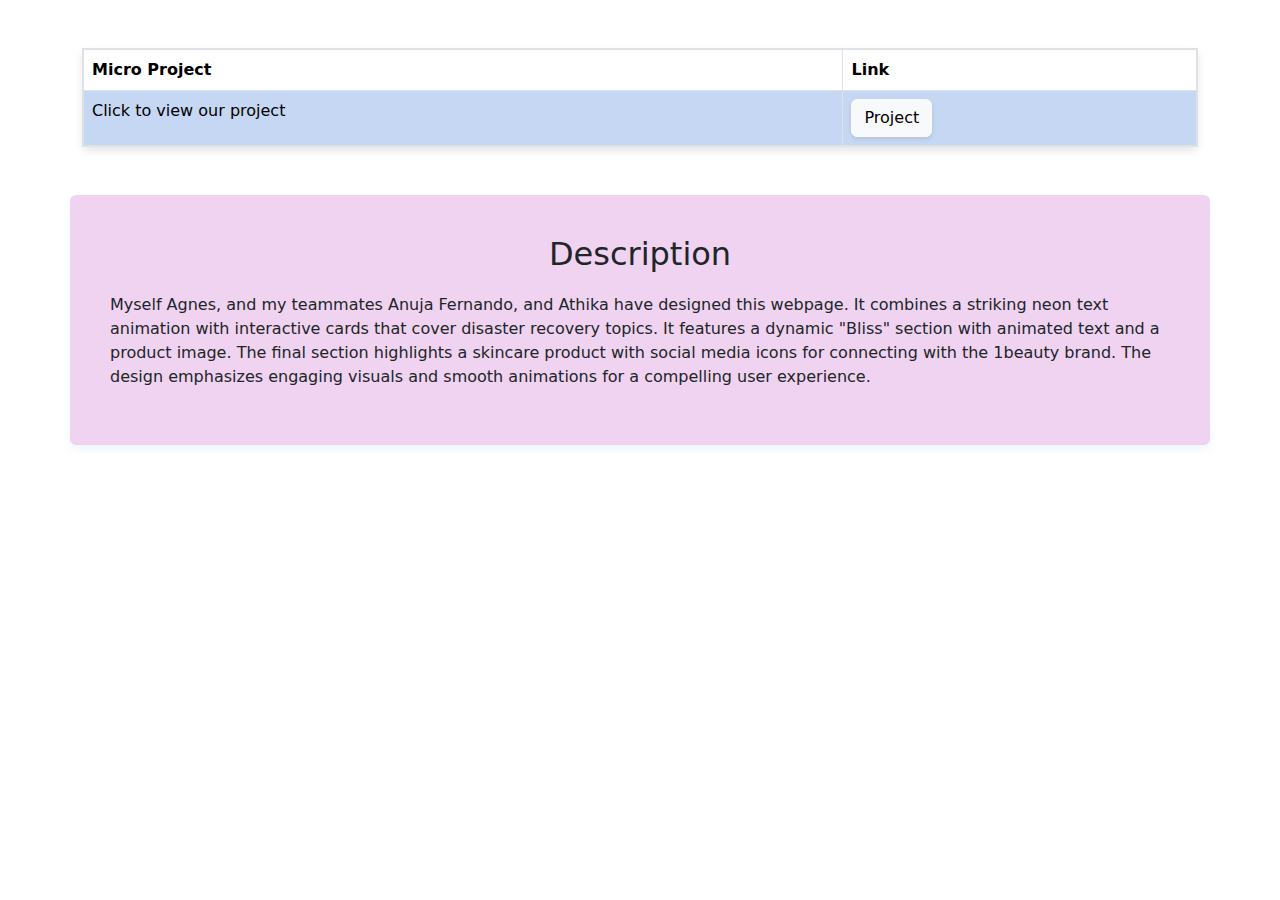
<file: index.html>
<!DOCTYPE html>
<html lang="en">
<head>
  <meta charset="UTF-8">
  <meta name="viewport" content="width=device-width, initial-scale=1.0">
  <title>Index</title>
  <link rel="stylesheet" href="https://cdn.jsdelivr.net/npm/bootstrap@5.3.3/dist/css/bootstrap.min.css">
  <style>
    .table-bordered {
      border: 2px solid #dee2e6; 
      border-radius: .375rem;
      box-shadow: 0 4px 8px rgba(0, 0, 0, 0.1); 
    }
    .table-bordered th, .table-bordered td {
      border: 1px solid #dee2e6;
    }
    .btn-light {
      box-shadow: 0 2px 4px rgba(0, 0, 0, 0.1); 
    }
    .intro {
      text-align: center; 
      margin: 20px 0; 
    }
    .section {
      padding: 40px;
      background-color: #efd3f0; 
      border-radius: .375rem;
      box-shadow: 0 4px 8px rgba(89, 156, 211, 0.1); 
    }
    .section h2 {
      text-align: center; 
      margin-bottom: 20px; 
    }
  </style>
</head>
<body>

  <div class="container mt-5">
  
    <table class="table table-striped table-bordered">
      <thead>
        <tr>
          <th>Micro Project</th>
          <th>Link</th>
        </tr>
      </thead>
      <tbody>
        <tr class="table-primary">
          <td>Click to view our project</td>
          <td><a href="2.html" class="btn btn-light">Project</a></td>
        </tr>
      </tbody>
    </table>
  </div>

  <div class="container mt-5 section">
    <h2>Description</h2>
    <p> Myself Agnes, and my teammates Anuja Fernando, and Athika have designed this webpage. It combines a striking neon text animation with interactive cards that cover disaster recovery topics. It features a dynamic "Bliss" section with animated text and a product image. The final section highlights a skincare product with social media icons for connecting with the 1beauty brand. The design emphasizes engaging visuals and smooth animations for a compelling user experience.
    </p>
  </div>

</body>
</html>
</file>
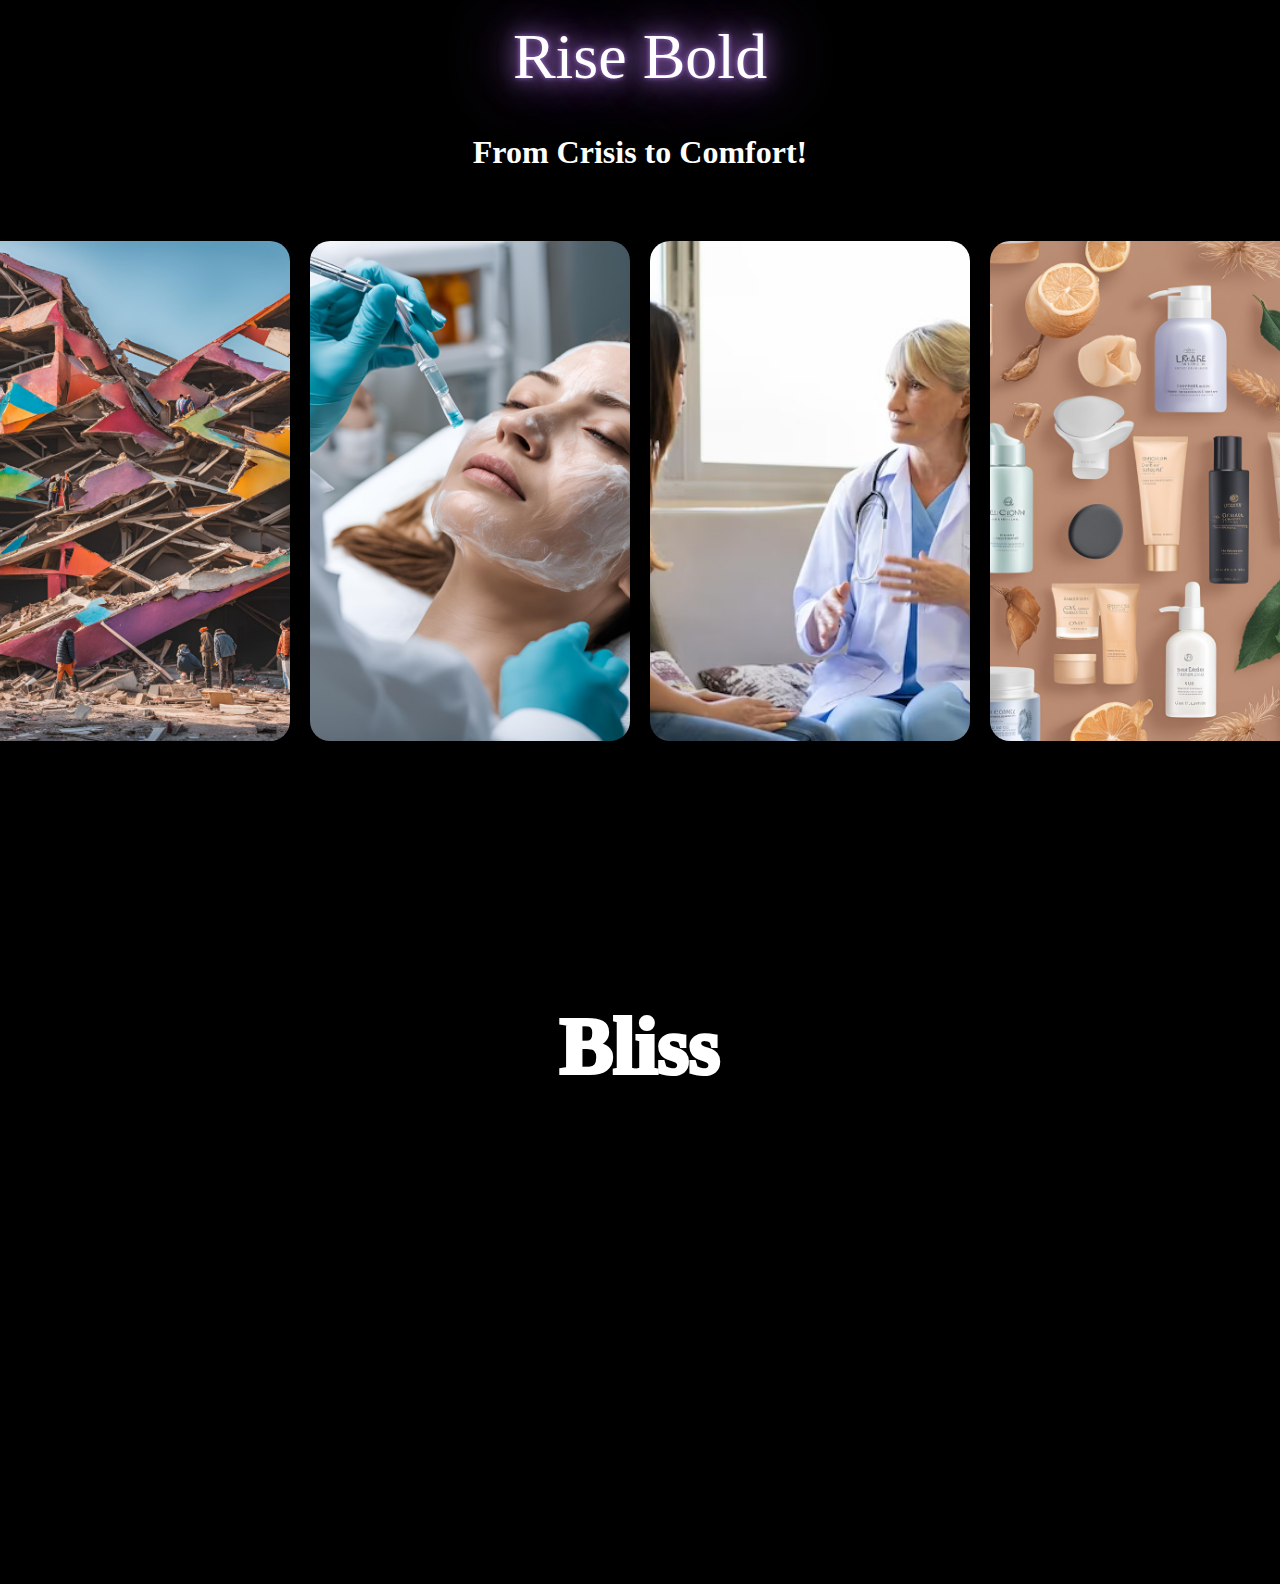
<file: 2.html>
<!DOCTYPE html>
<html lang="en">
<head>
    <meta charset="UTF-8">
    <meta name="viewport" content="width=device-width, initial-scale=1.0">
    <title>Micro Project</title>
    <link rel="stylesheet" href="https://cdnjs.cloudflare.com/ajax/libs/font-awesome/6.0.0-beta3/css/all.min.css">
    <link rel="stylesheet" href="style.css">
</head>
<body>

    <!-- Neon Text Section -->
    <div class="neon-text">Rise Bold</div>
    <div>
        <h1>From Crisis to Comfort!</h1>
    </div>

    <!-- Cards Section -->
    <div class="card-container">
        <!-- Card 1 -->
        <div class="card">
            <img src="build.png" alt="Image 1" class="card-img">
            <div class="card-body">
                <h3 class="card-title">Structural damage</h3>
                <p class="card-info">Following the structural damage incident, increased injuries and trauma cases have emerged, with individuals affected by accidents from collapsing buildings or falling debris. This has placed added strain on medical services and emergency response teams.</p>
            </div>
        </div>
        <!-- Card 2 -->
        <div class="card">
            <img src="cured.png" alt="Image 2" class="card-img">
            <div class="card-body">
                <h3 class="card-title">Treatment and Recovery</h3>
                <p class="card-info">Excellence in Care through Unwavering Compassion</p>
            </div>
        </div>
        <!-- Card 3 -->
        <div class="card">
            <img src="py.jpeg" alt="Image 3" class="card-img">
            <div class="card-body">
                <h3 class="card-title">Psychological healing</h3>
                <p class="card-info">Healing Hearts, Strengthening Minds</p>
            </div>
        </div>
        <!-- Card 4 with Social Media Icons -->
        <div class="card">
            <img src="pro1.png" alt="Image 4" class="card-img">
            <div class="card-body">
                <h3 class="card-title">1beauty</h3>
                <p class="card-info">Enhance your beauty, elevate your spirit</p>
                <!-- Social Media Icons -->
                <div class="social-icons">
                    <a href="https://www.instagram.com" target="_blank" class="fa-brands fa-instagram"></a>
                    <a href="https://wa.me/" target="_blank" class="fa-brands fa-whatsapp"></a>
                </div>
            </div>
        </div>
    </div>

    <!-- Product Section -->
    <div class="product-section">
        <h1 class="text">Bliss</h1>
        <h1 class="stroke">Bliss</h1>
        <img class="image" src="pro.png" alt="Product Image">
    </div>

    <div class="left-section">
        <h2>Hidden Gem!</h2>
        <p>Radiant Renewal Scar Repair Serum combines organic rosehip and sea buckthorn to visibly reduce scars and rejuvenate your skin. This natural, hydrating formula promotes smoother, healthier skin without synthetic additives.</p>
    </div>

</body>
</html>
</file>
<file: style.css>
* {
  margin: 0;
  padding: 0;
  box-sizing: border-box;
}

h1 {
  color: white;
  margin-bottom: 70px;
  font-family: Georgia, 'Times New Roman', Times, serif;
}

body {
  font-family: Georgia, 'Times New Roman', Times, serif;
  background-color: #000;
  display: flex;
  flex-direction: column;
  justify-content: flex-start;
  align-items: center;
  height: 100vh;
  padding: 20px;
}

.neon-text {
  font-size: 4rem;
  color: #ffffff;
  text-shadow: 0 0 5px #9d6dc9, 0 0 20px #9d6dc9, 0 0 40px #9d6dc9, 0 0 80px #9d6dc9;
  animation: flicker 1.5s infinite alternate;
  margin-bottom: 40px;
}

@keyframes flicker {
  0% {
      opacity: 1;
      text-shadow: 0 0 10px #9d6dc9, 0 0 20px #9d6dc9, 0 0 30px #9d6dc9, 0 0 40px #9d6dc9;
  }
  50% {
      opacity: 0.5;
      text-shadow: none;
  }
  100% {
      opacity: 1;
      text-shadow: 0 0 10px #9d6dc9, 0 0 20px #9d6dc9, 0 0 30px #9d6dc9, 0 0 40px #9d6dc9;
  }
}

.card-container {
  display: flex;
  gap: 20px;
  margin-bottom: 40px;
}

.card {
  width: 320px;
  height: 500px;
  border-radius: 20px;
  overflow: hidden;
  position: relative;
  transition: transform 0.5s ease, box-shadow 0.5s ease;
}

.card:hover {
  transform: translateY(-15px); /* Move the card upward */
  box-shadow: 0 15px 30px rgba(0, 0, 0, 0.4); /* Apply shadow effect */
}

.card-img {
  width: 100%;
  height: 100%;
  object-fit: cover;
  border-radius: 15px;
}

.card-body {
  position: absolute;
  width: 100%;
  height: 100%;
  top: 0;
  right: 0;
  backdrop-filter: blur(5px);
  border-radius: 15px;
  padding: 30px;
  display: flex;
  flex-direction: column;
  justify-content: center;
  opacity: 0;
  transition: opacity 0.5s;
}

.card:hover .card-body {
  opacity: 1;
}

.card-title {
  text-transform: uppercase;
  font-size: 1.5rem;
  font-weight: 500;
  color: black;
}

.card-info {
  font-size: 16px;
  line-height: 25px;
  margin: 20px 0;
  font-weight: 400;
  color: black;
}

.social-icons {
  margin-top: 20px;
}

.social-icons a {
  margin: 0 10px;
  font-size: 1.5rem;
  text-decoration: none;
  transition: color 0.3s;
}

/* Icon colors */
.social-icons a.fa-instagram {
  color: #E4405F; /* Instagram color */
}

.social-icons a.fa-whatsapp {
  color: #25D366; /* WhatsApp color */
}

.social-icons a:hover {
  color: #9d6dc9;
}

.product-section {
  display: grid;
  place-items: center;
  position: relative;
  text-align: center;
  margin-top: 300px;
}

.product-section h1 {
  font-family: 'Brush Script MT', cursive;
  font-size: 5rem;
  color: white;
  position: absolute;
  z-index: 2;
}

.stroke {
  -webkit-text-stroke-width: 0.25rem;
  -webkit-text-stroke-color: white;
  -webkit-text-fill-color: transparent;
  cursor: pointer;
  font-family: 'Brush Script MT', cursive;
}

.image {
  width: 400px;
  height: 400px;
  opacity: 0;
  position: absolute;
  transform: translateX(150%);
  transition: transform 1s, opacity 0.5s 0.25s;
  z-index: 1;
}

.stroke:hover + .image {
  opacity: 1;
  transform: translateX(0) rotate(360deg);
}

.left-section {
  width: 300px;
  height: 200px;
  background-color: #977f93;
  color: white;
  padding: 20px;
  border-radius: 10px;
  text-align: center;
  margin-top: 300px;
  opacity: 0;
  transform: translateX(-150%);
  animation: slideIn 1s forwards 2s;
}

@keyframes slideIn {
  to {
      opacity: 1;
      transform: translateX(0);
  }
}

.left-section h2 {
  color: white;
  margin-bottom: 20px;
  font-size: 2rem;
}
</file>
